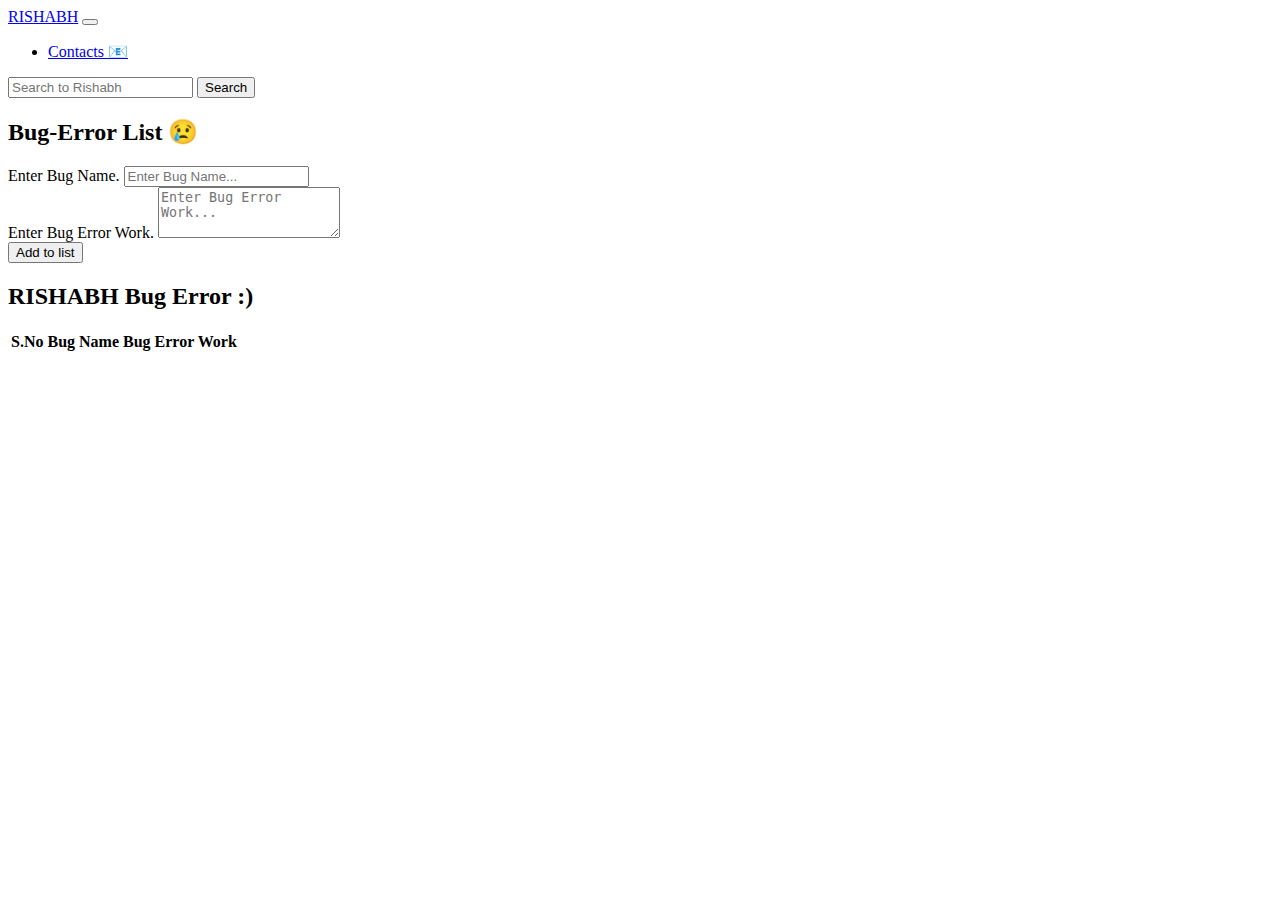
<file: Risk-Bug-error.html>
<!doctype html>
<html lang="en">
  <head>
    <!-- Required meta tags -->
    <meta charset="utf-8">
    <meta name="viewport" content="width=device-width, initial-scale=1">

    <!-- Bootstrap CSS -->
    <link href="https://cdn.jsdelivr.net/npm/bootstrap@5.1.3/dist/css/bootstrap.min.css" rel="stylesheet" integrity="sha384-1BmE4kWBq78iYhFldvKuhfTAU6auU8tT94WrHftjDbrCEXSU1oBoqyl2QvZ6jIW3" crossorigin="anonymous">

    <title>RISHABH BUG-ERROR!</title>
  </head>
  <body>
    <nav class="navbar navbar-expand-lg navbar-dark bg-dark">
        <div class="container-fluid">
          <a class="navbar-brand" href="https://rishabhsahil.github.io">RISHABH</a>
          <button class="navbar-toggler" type="button" data-bs-toggle="collapse" data-bs-target="#navbarScroll" aria-controls="navbarScroll" aria-expanded="false" aria-label="Toggle navigation">
            <span class="navbar-toggler-icon"></span>
          </button>
          <div class="collapse navbar-collapse" id="navbarScroll">
            <ul class="navbar-nav me-auto my-2 my-lg-0 navbar-nav-scroll" style="--bs-scroll-height: 100px;">
              <li class="nav-item">
                <a class="nav-link active" aria-current="page" href="mailto:rinku87096@gmail.com">Contacts 📧</a>
              </li>
            </ul>
            <form class="d-flex" id="frmsearch" method="get" />
              <input class="form-control me-2" type="search" id="textSearch" placeholder="Search to Rishabh" aria-label="Search">
              <button class="btn btn-outline-success" type="submit">Search</button>
            </form>
          </div>
        </div>
      </nav>
      <div class="container">
          <h2 class="text-center">Bug-Error List 😢</h2>
            <!-- <form action=""> -->
                <div class="mb-3">
                    <label for="title" class="form-label">Enter Bug Name.</label>
                    <input type="text" class="form-control" id="title" placeholder="Enter Bug Name...">
                </div>
                <div class="mb-3">
                    <label for="description" class="form-label">Enter Bug Error Work.</label>
                    <textarea class="form-control" id="description" rows="3" placeholder="Enter Bug Error Work..."></textarea>
                </div>
                <button type="submit" id="add" class="btn btn-primary">Add to list</button>
            <!-- </form> -->
            <div id="items" class="my-4">
                <h2>RISHABH Bug Error :)</h2>
                <table class="table">
                    <thead>
                      <tr>
                        <th scope="col">S.No</th>
                        <th scope="col">Bug Name</th>
                        <th scope="col">Bug Error Work</th>
                      </tr>
                    </thead>
                    <tbody id="tableBody">
                      <tr>
                        <th scope="row">1</th>
                        <td>EX.>> Bug</td>
                        <td>EX.>> Search Error</td>
                      </tr>
                    </tbody>
                  </table>
            </div>
        </div>

    <!-- Optional JavaScript; choose one of the two! -->

    <!-- Option 1: Bootstrap Bundle with Popper -->
    <script src="https://cdn.jsdelivr.net/npm/bootstrap@5.1.3/dist/js/bootstrap.bundle.min.js" integrity="sha384-ka7Sk0Gln4gmtz2MlQnikT1wXgYsOg+OMhuP+IlRH9sENBO0LRn5q+8nbTov4+1p" crossorigin="anonymous"></script>

    <!-- Option 2: Separate Popper and Bootstrap JS -->
    <!--
    <script src="https://cdn.jsdelivr.net/npm/@popperjs/core@2.10.2/dist/umd/popper.min.js" integrity="sha384-7+zCNj/IqJ95wo16oMtfsKbZ9ccEh31eOz1HGyDuCQ6wgnyJNSYdrPa03rtR1zdB" crossorigin="anonymous"></script>
    <script src="https://cdn.jsdelivr.net/npm/bootstrap@5.1.3/dist/js/bootstrap.min.js" integrity="sha384-QJHtvGhmr9XOIpI6YVutG+2QOK9T+ZnN4kzFN1RtK3zEFEIsxhlmWl5/YESvpZ13" crossorigin="anonymous"></script>
    -->
    <script src="bug.js"></script>
  </body>
</html>
</file>
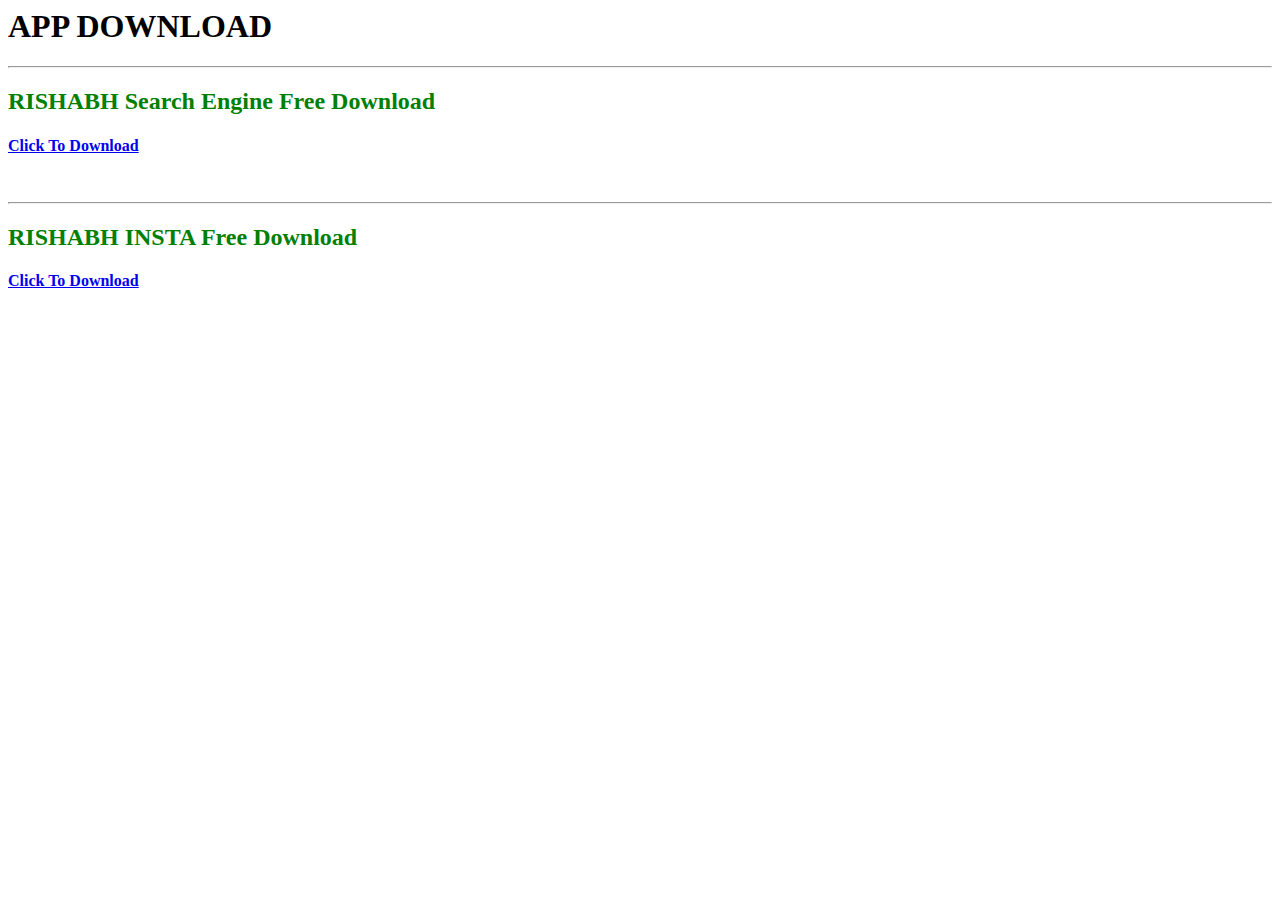
<file: test.html>
<!-- <html><head>
<title onkeyup="insert()"></title>
</head><body>

<input id="title" type="text" maxlength="4"  onkeyup="Allow()" >
<input type="submit" value="Save/Show" onclick="insert()" />
<div id="display"></div>


<script type="text/javascript">
var titles  = [];
var titleInput  = document.getElementById("title");
var messageBox  = document.getElementById("display");

function Allow(){
    if (!user.title.value.match(/[a-zA-Z]$/) && user.title.value !="") {
        user.title.value="";
        alert("Please Enter only alphabets");
    }
}

function insert () {
    titles.push(titleInput.value);
    clearAndShow();
}

function clearAndShow () {
    titleInput.value = "";
    messageBox.innerHTML = "";
    messageBox.innerHTML += "Titles: " + titles.join(", ") + "<br/>";
}
</script>
</body>

</html> -->
<html>
    <head>
        <title>APP Download</title>
    </head>
 <body>
     <h1>APP DOWNLOAD</h1>
    <hr>
    <h2><font color="green">RISHABH Search Engine Free Download</font></h2><h4><A href="RISHABH_14521061.apk" download>Click To Download</A></h4>
    <br>
    <hr>
    <h2><font color="green">RISHABH INSTA Free Download</font></h2><h4><A href="RISHABH INSTA_1_1.0.apk" download>Click To Download</A></h4>
    <br>
</body>
</html>
</file>
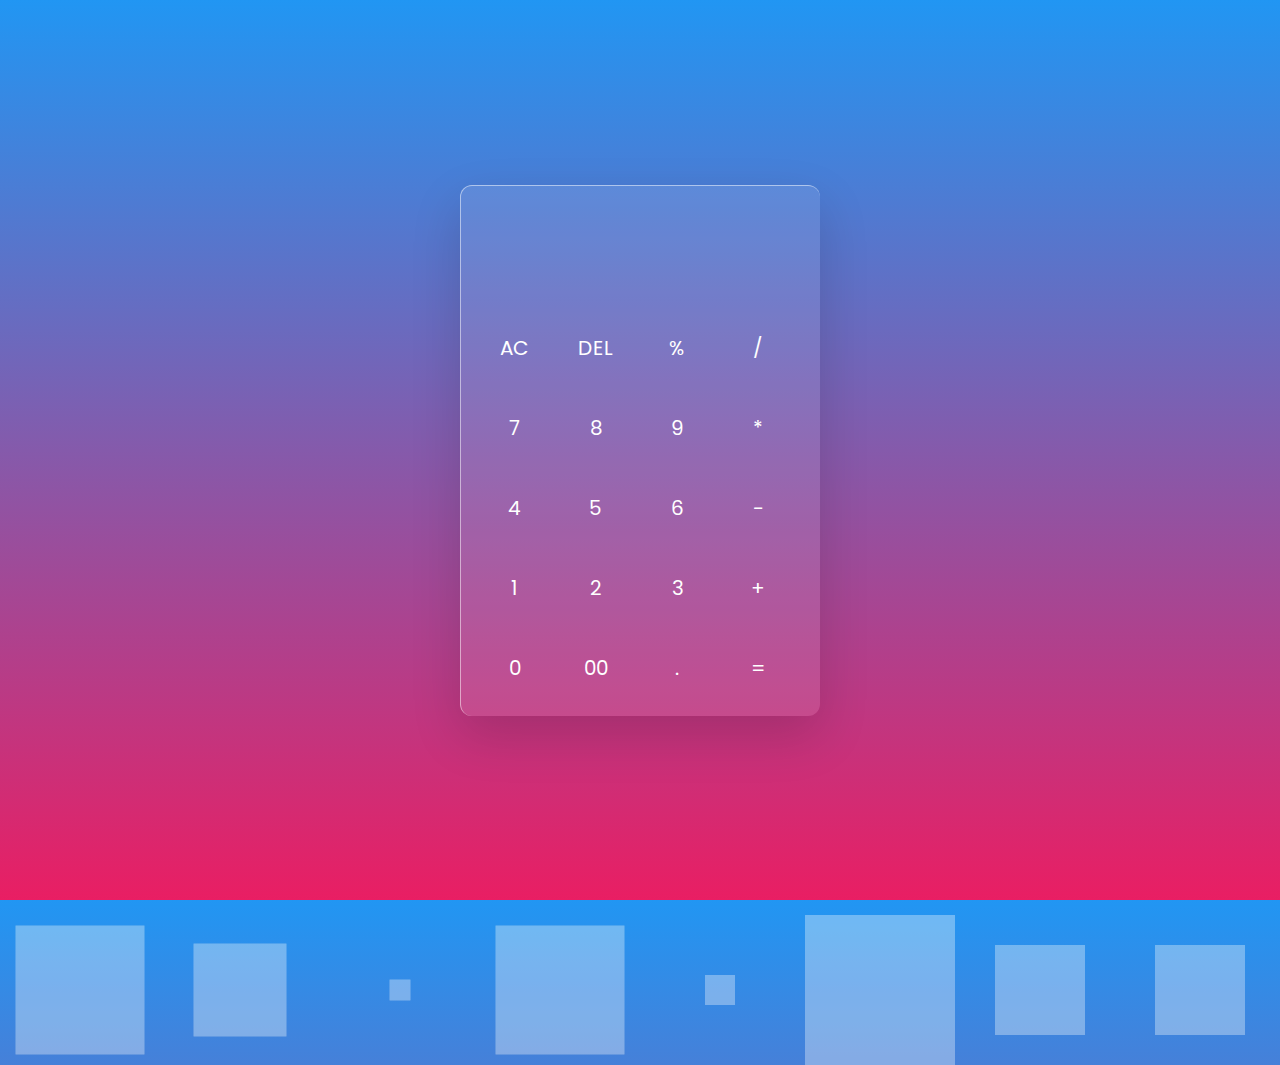
<file: Calculator/Calculator.html>
<!DOCTYPE html>
<!-- Created By RISHABH - https://rishabhsahil.github.io -->
<html lang="en" dir="ltr">

<head>
  <meta charset="UTF-8">
  <title> RISHABH | Calculator </title>
  <link rel="stylesheet" href="./calstyle.css">
</head>

<body>
  <div class="bubbles">
    <span class="one"></span>
    <span class="two"></span>
    <span class="three"></span>
    <span class="four"></span>
    <span class="five"></span>
    <span class="six"></span>
    <span class="seven"></span>
    <span class="seven"></span>
  </div>
  <div class="bubbles">
    <span class="one"></span>
    <span class="two"></span>
    <span class="three"></span>
    <span class="four"></span>
    <span class="five"></span>
    <span class="six"></span>
    <span class="seven"></span>
    <span class="seven"></span>
  </div>
  <div class="bubbles">
    <span class="one"></span>
    <span class="two"></span>
    <span class="three"></span>
    <span class="four"></span>
    <span class="five"></span>
    <span class="six"></span>
    <span class="seven"></span>
    <span class="seven"></span>
  </div>
  <div class="bubbles">
    <span class="one"></span>
    <span class="two"></span>
    <span class="three"></span>
    <span class="four"></span>
    <span class="five"></span>
    <span class="six"></span>
    <span class="seven"></span>
    <span class="seven"></span>
  </div>
  <div class="container">
    <form action="#" name="forms">
      <input type="text" name="answer">
      <div class="buttons">
        <input type="button" value="AC" onclick="forms.answer.value = ''">
        <input type="button" value="DEL"
          onclick="forms.answer.value = forms.answer.value.substr(0 , forms.answer.value.length -1)">
        <input type="button" value="%" onclick="forms.answer.value += '%'">
        <input type="button" value="/" onclick="forms.answer.value += '/'">
      </div>
      <div class="buttons">
        <input type="button" value="7" onclick="forms.answer.value += '7'">
        <input type="button" value="8" onclick="forms.answer.value += '8'">
        <input type="button" value="9" onclick="forms.answer.value += '9'">
        <input type="button" value="*" onclick="forms.answer.value += '*'">
      </div>
      <div class="buttons">
        <input type="button" value="4" onclick="forms.answer.value += '4'">
        <input type="button" value="5" onclick="forms.answer.value += '5'">
        <input type="button" value="6" onclick="forms.answer.value += '6'">
        <input type="button" value="-" onclick="forms.answer.value += '-'">
      </div>
      <div class="buttons">
        <input type="button" value="1" onclick="forms.answer.value += '1'">
        <input type="button" value="2" onclick="forms.answer.value += '2'">
        <input type="button" value="3" onclick="forms.answer.value += '3'">
        <input type="button" value="+" onclick="forms.answer.value += '+'">
      </div>
      <div class="buttons">
        <input type="button" value="0" onclick="forms.answer.value += '0'">
        <input type="button" value="00" onclick="forms.answer.value += '00'">
        <input type="button" value="." onclick="forms.answer.value += '.'">
        <input type="button" value="=" onclick="forms.answer.value = eval(forms.answer.value)">
      </div>
    </form>
  </div>
</body>

</html>
</file>
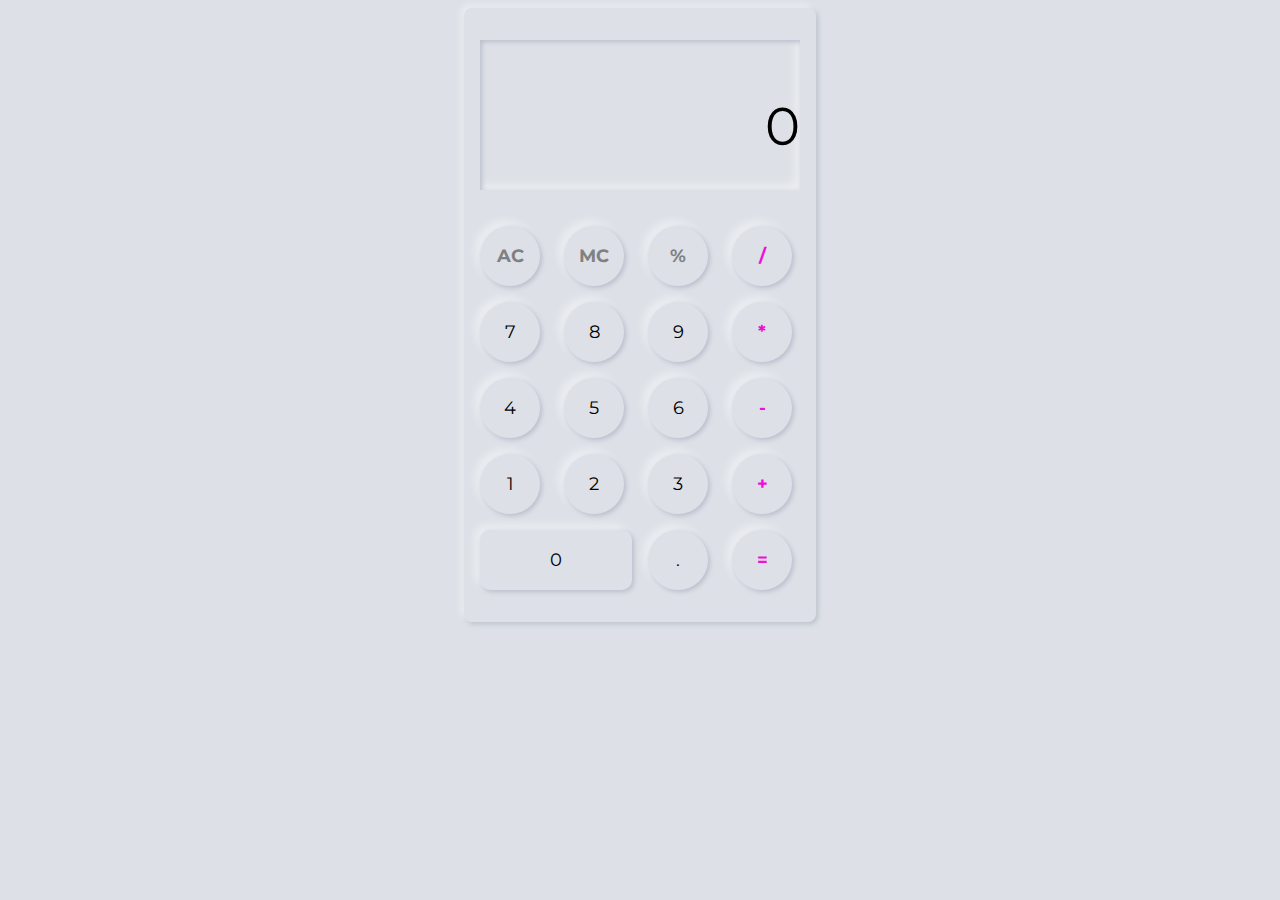
<file: Calculator/calculatort.html>
<!DOCTYPE html>
<!-- Created By RISHABH - https://rishabhsahil.github.io -->
<html lang="en">

<head>
  <meta charset="UTF-8">
  <title>RISHABH | Calculator</title>
  <link rel="stylesheet" href="./calcss.css">

</head>

<body>
  <!-- partial:index.partial.html -->
  <div class="container">
    <div class="result">
      <p id="result-box">0</p>
    </div>


    <div class="buttons">
      <div class="button action-btn" id="clear"> AC </div>
      <div class="button action-btn"> MC</div>
      <div class="button num-button  action-btn"> %</div>
      <div class="button num-button  calc-action-btn"> /</div>
      <div class="button num-button seven">7</div>
      <div class="button num-button eight">8</div>
      <div class="button num-button  nine">9</div>
      <div class="button num-button  calc-action-btn">*</div>
      <div class="button num-button  four">4</div>
      <div class="button num-button  five">5</div>
      <div class="button num-button  six">6</div>
      <div class="button num-button  calc-action-btn">-</div>
      <div class="button num-button  one">1</div>
      <div class="button num-button  two">2</div>
      <div class="button num-button  three">3</div>
      <div class="button num-button  calc-action-btn">+</div>
      <div class="button num-button  zero">0</div>
      <div class="button num-button  point">.</div>
      <div class="button calc-action-btn" id="total">=</div>
    </div>

  </div>
  <!-- partial -->
  <script src='https://cdnjs.cloudflare.com/ajax/libs/gsap/3.1.1/gsap.min.js'></script>
  <script src="./calscript.js"></script>

</body>

</html>
</file>
<file: Calculator/calstyle.css>
@import url('https://fonts.googleapis.com/css2?family=Poppins:wght@200;300;400;500;600;700&display=swap');
*{
  margin: 0;
  padding: 0;
  box-sizing: border-box;
  font-family: 'Poppins',sans-serif;
}
body{
  height: 100vh;
  width: 100%;
  overflow: hidden;
  display: flex;
  justify-content: center;
  align-items: center;
  background: linear-gradient(#2196f3 , #e91e63);
}
.bubbles{
  position: absolute;
  bottom: -120px;
  display: flex;
  flex-wrap: wrap;
  margin-top: 70px;
  width: 100%;
  justify-content: space-around;
}
.bubbles span{
  height: 60px;
  width: 60px;
  background: rgba(255, 255, 255, 0.1);
  animation: move 10s linear infinite;
  position: relative;
  overflow: hidden;
}
@keyframes move {
  100%{
    transform: translateY(-100vh);
  }
}
.bubbles span.one{
  animation-delay: 2.2s;
  transform: scale(2.15)
}
.bubbles span.two{
  animation-delay: 3.5s;
  transform: scale(1.55)
}
.bubbles span.three{
  animation-delay: 0.2s;
  transform: scale(0.35)
}
.bubbles span.four{
  animation-delay: 6s;
  transform: scale(2.15)
}
.bubbles span.five{
  animation-delay: 7s;
  transform: scale(0.5)
}
.bubbles span.six{
  animation-delay: 4s;
  transform: scale(2.5)
}
.bubbles span.seven{
  animation-delay: 3;
  transform: scale(1.5)
}
.bubbles span:before{
  content: '';
  position: absolute;
  left: 0;
  top: 0;
  height: 60px;
  width: 40%;
  transform: skew(45deg) translateX(150px);
  background: rgba(255, 255, 255, 0.15);
  animation: mirror 3s linear infinite;
}
@keyframes mirror {
  100%{
    transform: translateX(-450px);
  }
}
.bubbles span.one:before{
  animation-delay: 1.5s;
}
.bubbles span.two:before{
  animation-delay: 3.5s;
}
.bubbles span.three:before{
  animation-delay: 2.5s;
}
.bubbles span.four:before{
  animation-delay: 7.5s;
}
.bubbles span.five:before{
  animation-delay: 4.5s;
}
.bubbles span.six:before{
  animation-delay: 0.5s;
}
.bubbles span.seven:before{
  animation-delay: 6s;
}
.container{
  z-index: 12;
  width: 360px;
  padding: 15px;
  border-radius: 12px;
  background: rgba(255, 255, 255, 0.1);
  box-shadow: 0 20px 50px rgba(0, 0, 0, 0.15);
  border-top: 1px solid rgba(255, 255, 255, 0.5);
  border-left: 1px solid rgba(255, 255, 255, 0.5);
}
.container input[type="text"]{
  width: 100%;
  height: 100px;
  margin: 0 3px;
  outline: none;
  border: none;
  color: #fff;
  font-size: 20px;
  text-align: right;
  padding-right: 10px;
  pointer-events: none;
  background: transparent;
}
.container input[type="button"]{
  height: 65px;
  color: #fff;
  width: calc(100% / 4 - 5px);
  background: transparent;
  border-radius: 12px;
  margin-top: 15px;
  outline: none;
  border: none;
  font-size: 20px;
  cursor: pointer;
  transition: all 0.3s ease;
}
.container input[type="button"]:hover{
  background: rgba(255, 255, 255, 0.1);
}
</file>
<file: Calculator/calcss.css>
@import url('https://fonts.googleapis.com/css?family=Montserrat&display=swap');

body {
  background: #dde1e7;
  font-family: 'Montserrat', sans-serif;
}
.container {
  background: #dde1e7;
  width: 320px;
  height: 550px;
  border-radius: .5em;
  box-shadow: -3px -3px 7px #ffffff73,
              2px 2px 5px rgba(94, 104, 121, 0.288);
  margin: 0 auto;
  padding: 32px 16px;
  display: flex;
  flex-direction: column;
  justify-content: space-between;
  
}
.container .result {
  width: 100%;
  height: 150px;
  box-shadow: inset 2px 2px 5px #babecc,
              inset -5px -5px 10px #ffffff73;
  
}
.container .result p {
  font-size: 40pt;
  overflow-y: auto;
  text-align: right;

}

.container .buttons {
  display: grid;
  grid-template-columns: repeat(4, 1fr);
  grid-gap: 1em;
}
.container .buttons .button, .container .buttons .num-button  {
  cursor: grab;
  text-align: center;
  width: 60px;
  font-size:18px;
  height: 60px;
  display: grid;
  place-content: center;
  border-radius: 50%;
  box-shadow: 2px 2px 5px #babecc,
              -5px -5px 10px #ffffff73;
}
.button:hover{
  color: #3498db;

 
}


/*  UTILITIES*/
.container .buttons .zero {
  grid-column: 1/ 3;
  width: 100%;
  font-size:18px;
  border-radius: 10px;
  box-shadow: 2px 2px 5px #babecc,
              -5px -5px 10px #ffffff73;
}

 
.action-btn {
  color: grey;
  font-weight: bold;
}
.calc-action-btn{
  color: #ed11d7;
  font-size: 20px;
  font-weight: bold;
}
</file>
